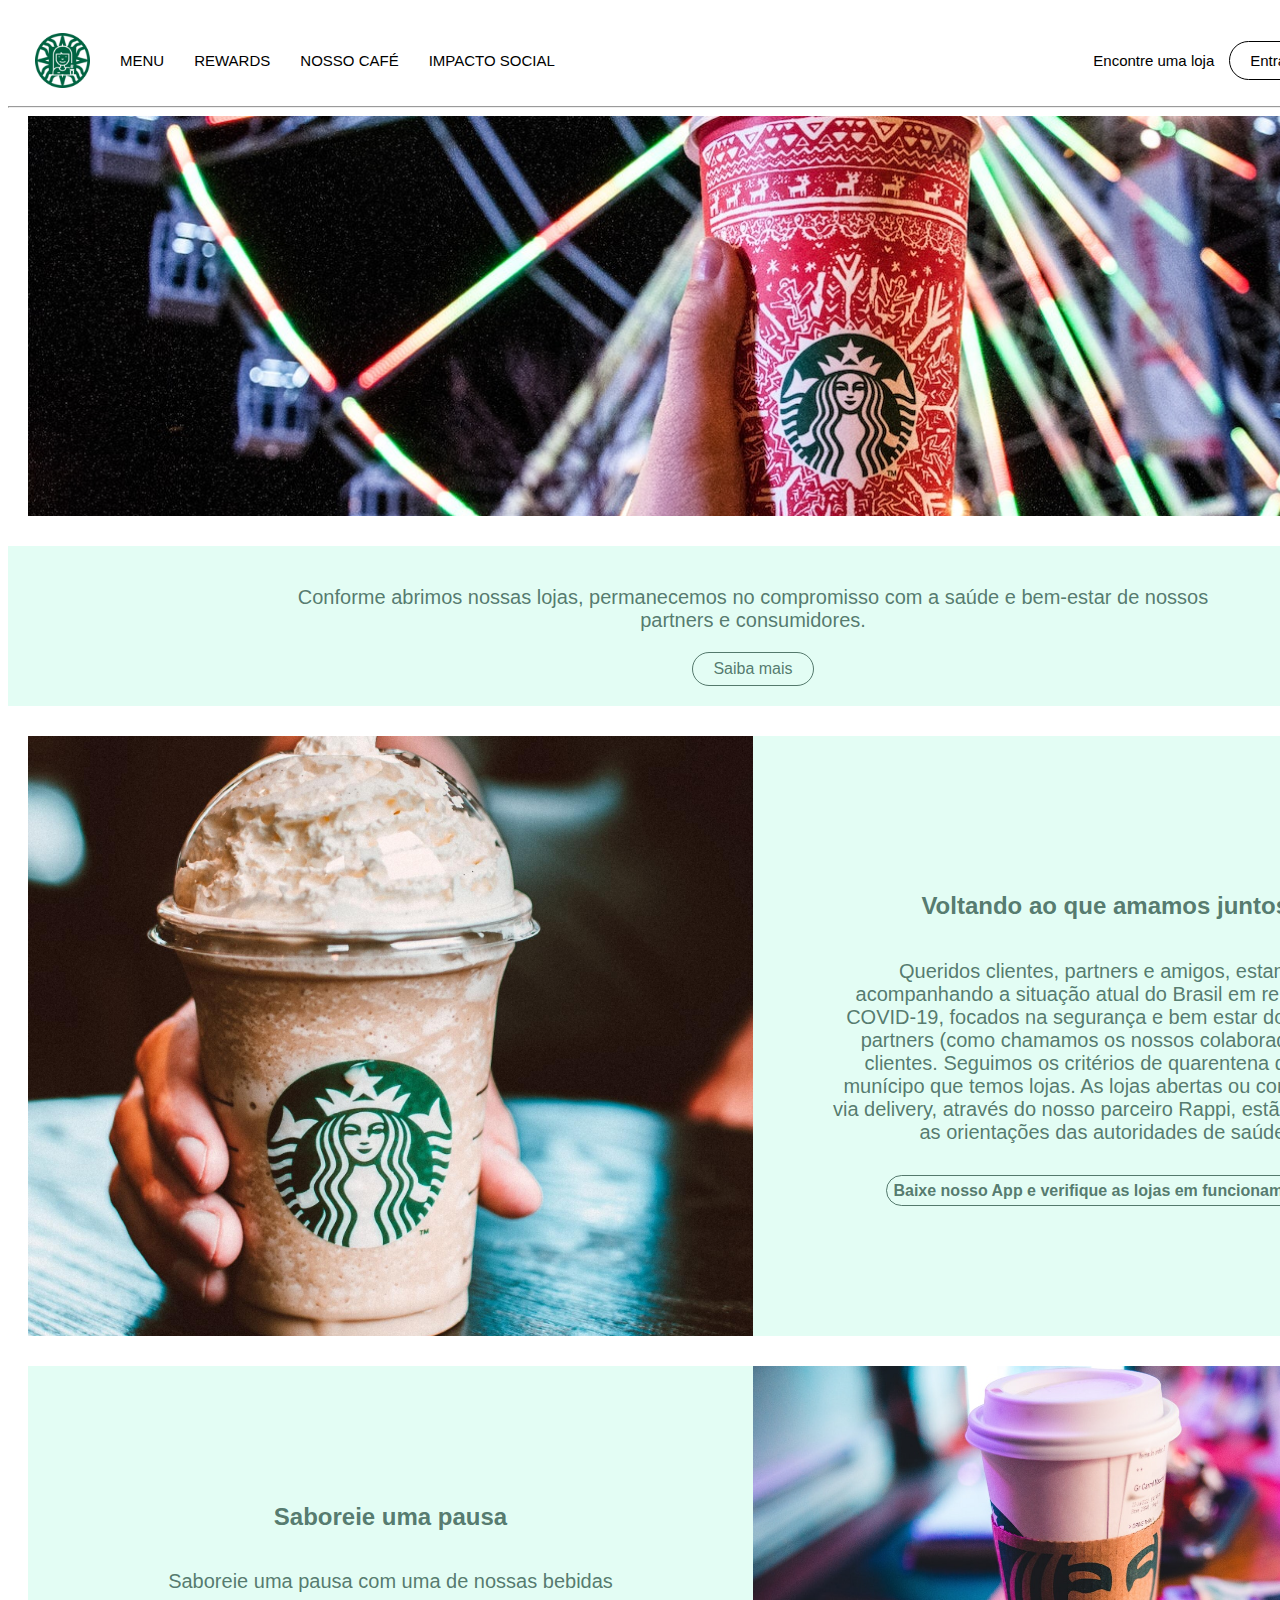
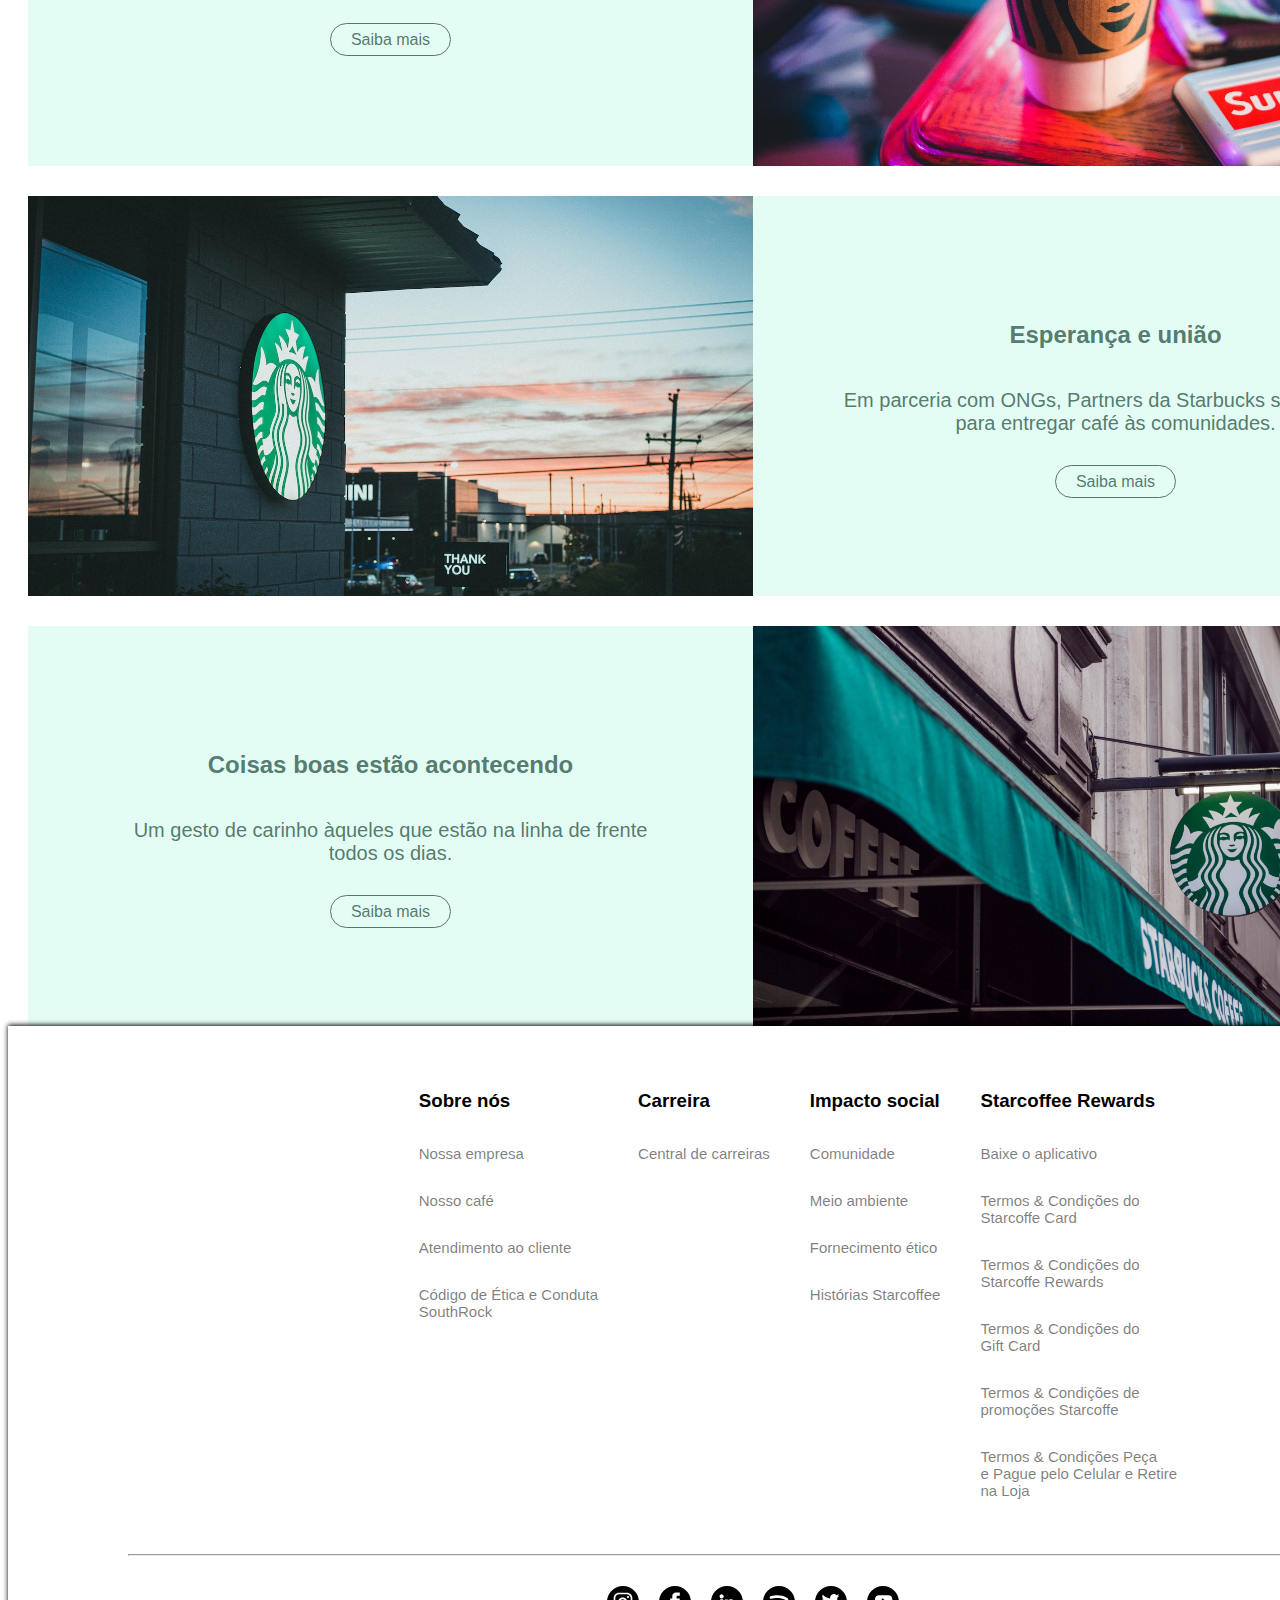
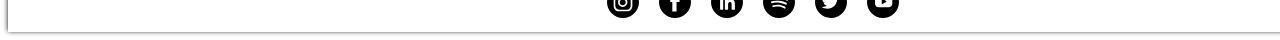
<file: index.html>
<!DOCTYPE html>
<html lang="en">
<head>
    <meta charset="UTF-8">
    <meta http-equiv="X-UA-Compatible" content="IE=edge">
    <meta name="viewport" content="width=device-width, initial-scale=1.0">
    <title>StarCoffee coffee company - Home</title>
    <link rel="stylesheet" href="css/index.css" >
    <link rel="shortcut icon" href="img/logo.png" type="image/x-icon">
</head>
<body>
    <header>
    <div class="cab">
       <div class="le">
        <img class="logo" src="img/logo.png">
        <a href="#">MENU</a>
        <a href="#">REWARDS</a>
        <a href="#">NOSSO CAFÉ</a>
        <a href="#">IMPACTO SOCIAL</a>
       </div>
       <div class="ri">
        <a href="#" class="aim">Encontre uma loja</a>
        <a href="login.html" class="br">Entrar</a>
        <a href="#" class="pr">Participe agora</a>
       </div>
    </div>
    <hr>

    </header>
    <nav>
        <div class="f1">
        </div>
        <div class="f2">
            <p>
                Conforme abrimos nossas lojas, permanecemos no compromisso com a saúde e bem-estar de nossos<br>
                 partners e consumidores.
            </p>
            <a href="#" class="saiba">Saiba mais</a>
        </div>
        <div class="f3">
            <div class="im">
            </div>
            <div class="tex">
                <h2>
                    Voltando ao que amamos juntos
                </h2>
            <p>
                Queridos clientes, partners e amigos, estamos<br>
                 acompanhando a situação atual do Brasil em relação ao<br>
                  COVID-19, focados na segurança e bem estar dos nossos<br>
                   partners (como chamamos os nossos colaboradores) e<br>
                    clientes. Seguimos os critérios de quarentena de cada<br>
                     munícipo que temos lojas. As lojas abertas ou com entrega<br>
                      via delivery, através do nosso parceiro Rappi, estão seguindo<br>
                       as orientações das autoridades de saúde.
            </p>
            <br>
            <div class="but">
            <a href="#">Baixe nosso App e verifique as lojas em funcionamento</a>
            </div>
            </div>
        </div>
        <div class="f4">
            <div class="tex2">
            <h2>
                Saboreie uma pausa
            </h2>
            <p>Saboreie uma pausa com uma de nossas bebidas</p>
            <br>
            <div>
            <a href="#" class="saiba">Saiba mais</a>
            </div>
            </div>
            <div class="im2"></div>
        </div>
        <div class="f5">
            <div class="im3"></div>
            <div class="tex3">
            <h2>
                Esperança e união
            </h2>
            <p>Em parceria com ONGs, Partners da Starbucks se mobilizam<br>
                 para entregar café às comunidades.</p>
                 <br>
                 <div>
            <a href="#" class="saiba">Saiba mais</a>
            </div>
            </div>
        </div>
        <div class="f4">
            <div class="tex2">
            <h2>
                Coisas boas estão acontecendo
            </h2>
            <p>Um gesto de carinho àqueles que estão na linha de frente<br>
                 todos os dias.</p>
            <br>
            <div>
            <a href="#" class="saiba">Saiba mais</a>
            </div>
            </div>
            <div class="im4"></div>
        </div>
    </nav>
    <footer>
      <div class="ter">  
        <div class="lis">
            <h3>
                Sobre nós
            </h3>
                <a href="#">Nossa empresa</a>
                <a href="#">Nosso café</a>
                <a href="#">Atendimento ao cliente</a>
                <a href="#">Código de Ética e Conduta<br> SouthRock</a>
        </div>
        <div class="lis">
            <h3>
                Carreira
            </h3>
            <a href="#">Central de carreiras</a>
        </div>
        <div class="lis">
            <h3>
                Impacto social
            </h3>
                <a href="#">Comunidade</a>
                <a href="#">Meio ambiente</a>
                <a href="#">Fornecimento ético</a>
                <a href="#">Histórias Starcoffee</a>
        </div>
        <div class="lis">
            <h3>
                Starcoffee Rewards
            </h3>
                <a href="#">Baixe o aplicativo</a>
                <a href="#">Termos & Condições do<br> Starcoffe Card</a>
                <a href="#">Termos & Condições do<br> Starcoffe Rewards</a>
                <a href="#">Termos & Condições do<br> Gift Card</a>
                <a href="#">Termos & Condições de<br> promoções Starcoffe</a>
                <a href="#">Termos & Condições Peça<br> e Pague pelo Celular e Retire<br> na Loja</a>
        </div>
      </div>
      <hr class="x">
      <div class="mage">
        <a href="#"><img src="img/icon-instagram.svg"></a>
        <a href="#"><img src="img/icon-facebook.svg"></a>
        <a href="#"><img src="img/icon-linkedin.svg"></a>
        <a href="#"><img src="img/icon-spotify.svg"></a>
        <a href="#"><img src="img/icon-twitter.svg"></a>
        <a href="#"><img src="img/icon-youtube.svg"></a>
      </div>
    </footer>
    
</body>
</html>
</file>
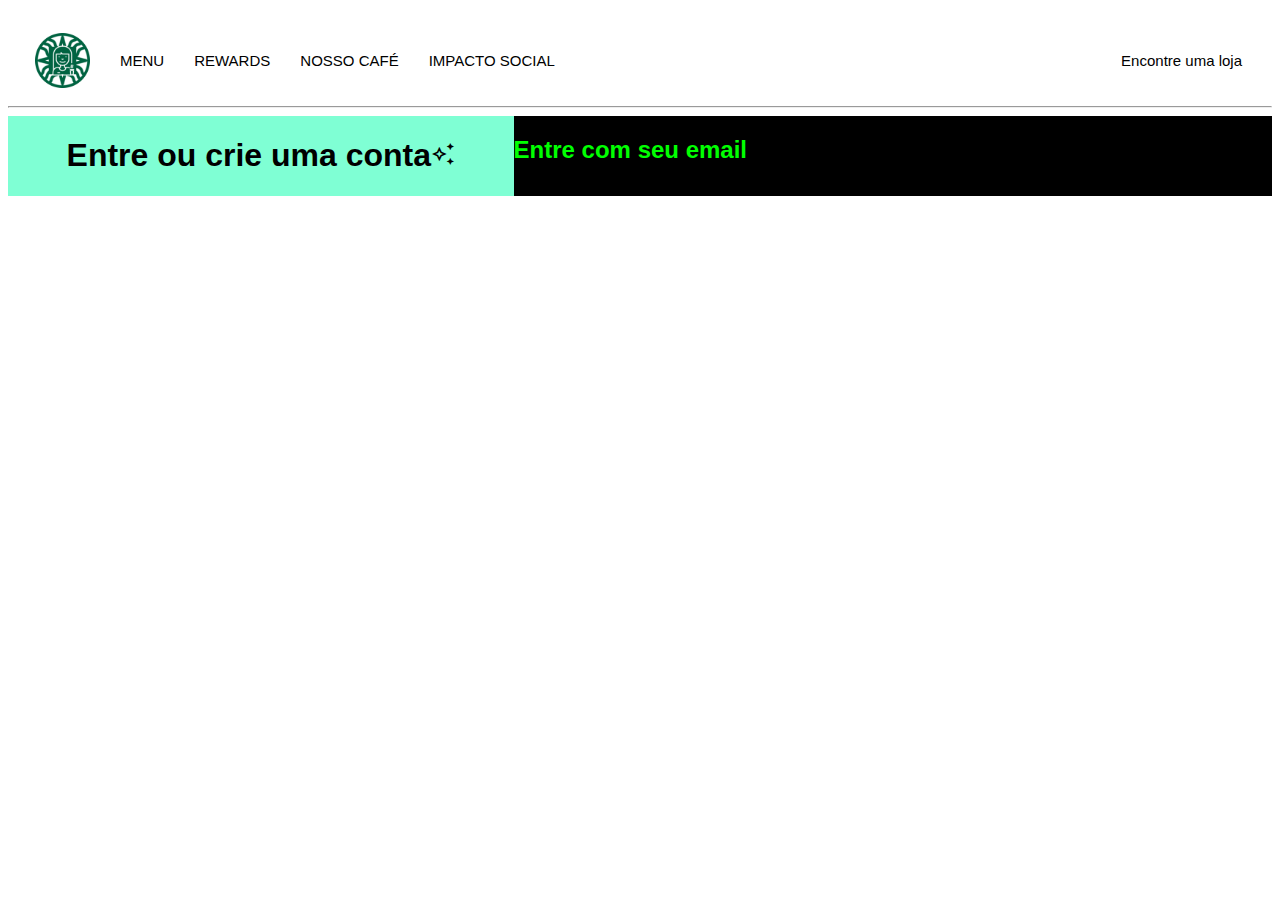
<file: login.html>
<!DOCTYPE html>
<html lang="en">
<head>
    <meta charset="UTF-8">
    <meta http-equiv="X-UA-Compatible" content="IE=edge">
    <meta name="viewport" content="width=device-width, initial-scale=1.0">
    <title>StarCoffee coffee company - Login</title>
    <link rel="stylesheet" href="/css/login.css">
    <link rel="shortcut icon" href="/img/logo.png" type="image/x-icon">
    <link rel="stylesheet" href="https://fonts.googleapis.com/css2?family=Material+Symbols+Outlined:opsz,wght,FILL,GRAD@20..48,100..700,0..1,-50..200" />
</head>
<body>
    <header>
        <div class="cab">
           <div class="le">
            <img class="logo" src="/img/logo.png">
            <a href="#">MENU</a>
            <a href="#">REWARDS</a>
            <a href="#">NOSSO CAFÉ</a>
            <a href="#">IMPACTO SOCIAL</a>
           </div>
           <div class="ri">
            <a href="#" class="aim">Encontre uma loja</a>
           </div>
        </div>
        <hr>
        </header>
        <nav>
            <div class="esq">
                <h1>
                    Entre ou crie uma conta<span class="material-symbols-outlined">
                        auto_awesome
                        </span>
                </h1>
            </div>
            <div class="dir">
                <div class="log">
                    <h2>
                        Entre com seu email
                    </h2>
                </div>
            </div>
        </nav>
    
</body>
</html>
</file>
<file: css/index.css>
body {
    display: flex;
    flex-direction: column;
    flex-wrap: wrap;
}
.cab {
    font-family: 'Franklin Gothic Medium', 'Arial Narrow', Arial, sans-serif;
    display: flex;
    justify-content: space-between;
    min-height: 90px;
    flex-wrap: wrap;
}
.le {
    display: flex;
    align-items: center;
    padding-left: 27px;
    padding-top: 15px;
    flex-wrap: wrap;
}
.logo {
    width: 55px;
    height: 55px;
    margin-right: 15px;
    flex-wrap: wrap;
}
.le > a {
    margin: 15px;
    text-decoration: none;
    color: black;
    font-size: 15px;
}
.le > a:hover {
    color: rgb(1, 196, 1);
}
.ri {
    display: flex;
    align-items: center;
    margin: 15px;
    font-size: 15px;
    padding-top: 15px;
    flex-wrap: wrap;
}
.ri > a {
    margin-right: 15px;
    text-decoration: none;
}
.aim {
    color: black;
}
.br {
    padding: 10px;
    padding-left: 20px;
    padding-right: 20px;
    border: solid 1px black;
    border-radius: 90px;
    color: black;
    transition: 100ms;
}
.br:hover {
    padding-top: 7px;
    padding-bottom: 7px;
    box-shadow: 0 2px 5px black;
    transition: 100ms;
}
.pr {
    background-color: black;
    border-radius: 90px;
    padding-top: 10px;
    padding-bottom: 10px;
    padding-left: 20px;
    padding-right: 20px;
    color: white;
    transition: 100ms;
}
.pr:hover {
    padding-top: 7px;
    padding-bottom: 7px;
    box-shadow: 0 2px 5px black;
    transition: 100ms;
}
nav {
    display: flex;
    flex-direction: column;
    font-family: sans-serif;
    flex-wrap:  wrap;
}
.f1 {
    background-image: url(../img/capasite.jpg);
    background-size: cover;
    width: 1450px;
    height: 400px;
    margin: 0 auto;
    flex-wrap: wrap;
}
.f2 {
    background-color: rgba(124, 244, 204, 0.21);
    display: flex;
    flex-direction: column;
    margin: 0 auto;
    margin-top: 30px;
    padding: 20px;
    width: 1450px;
    height: 120px;
    align-items: center;
    flex-wrap: nowrap;
}
.f2 > p {
    text-align: center;
    color: rgba(49, 89, 76, 0.807);
}
.saiba {
    padding: 7px;
    padding-left: 20px;
    padding-right: 20px;
    border: solid 1px rgba(49, 89, 76, 0.807);
    border-radius: 90px;
    color: rgba(49, 89, 76, 0.807);
    transition: 100ms;
    text-decoration: none;
}
.saiba:hover {
    padding-top: 5px;
    padding-bottom: 5px;
    padding-left: 15px;
    padding-right: 15px;
    box-shadow: 0 1px 2px black;
    transition: 100ms;
    background-color: rgba(90, 153, 133, 0.085);
    font-size: 15px;
}
.f3 {
    background-color: rgba(124, 244, 204, 0.21);
    width: 1450px;
    margin: 0 auto;
    margin-top: 30px;
    display: flex;
    height: 600px;
    flex-wrap: wrap;
}
.im {
    background-image: url(../img/site1.jpg);
    background-size: cover;
    width: 725px;
    flex-wrap: wrap;
}
.tex {
    display: flex;
    flex-direction: column;
    align-items: center;
    justify-content: center;
    padding-left: 80px;
    color: rgba(49, 89, 76, 0.807) ;
    flex-wrap: wrap;
}
h2 {
    text-align: center;
    align-items: center;
    justify-content: center;
}
.tex > p {
    text-align: center;
}
p {
    font-size: 20px;
    font-weight: 400;
}
.but > a {
    border: 1px solid rgba(49, 89, 76, 0.807);
    text-decoration: none;
    border-radius: 90px;
    color: rgba(49, 89, 76, 0.807);
    padding: 6px;
    font-weight: 600;
    transition: 100ms;
}
.but > a:hover {
    font-size: 14px;
    transition: 100ms;
    box-shadow: 0 1px 3px black;
    background-color: rgba(90, 153, 133, 0.085);
}
.f4 {
    background-color: rgba(124, 244, 204, 0.21);
    width: 1450px;
    margin: 0 auto;
    margin-top: 30px;
    display: flex;
    height: 400px;
    flex-wrap: wrap;
}
.im2 {
    background-image: url(../img/site2.jpg);
    background-size: cover;
    width: 725px;
    flex-wrap: wrap;
}
.tex2 {
    display: flex;
    text-align: center;
    flex-direction: column;
    align-items: center;
    justify-content: center;
    color: rgba(49, 89, 76, 0.807) ;
    width: 725px;
    flex-wrap: wrap;
}
.im3 {
    background-image: url(../img/site3.jpg);
    background-size: cover;
    width: 725px;
    flex-wrap: wrap;
}
.f5 {
    background-color: rgba(124, 244, 204, 0.21);
    width: 1450px;
    margin: 0 auto;
    margin-top: 30px;
    display: flex;
    height: 400px;
    flex-wrap: wrap;
}
.tex3 {
    display: flex;
    text-align: center;
    flex-direction: column;
    align-items: center;
    justify-content: center;
    color: rgba(49, 89, 76, 0.807) ;
    width: 725px;
    flex-wrap: wrap;
}
.im4 {
    background-image: url(../img/site4.jpg);
    background-size: cover;
    width: 725px;
    flex-wrap: wrap;
}
footer {
    box-shadow: 0px -1px 5px black;
    flex-wrap: wrap;
}
.ter {
    display: flex;
    flex-direction: row;
    font-family: sans-serif;
    justify-content: center;
    margin-top: 25px;
    padding-left: 90px;
    flex-wrap: wrap;
}
.lis {
    padding: 20px;
    display: flex;
    flex-direction: column;
    flex-wrap: wrap;
}
.lis > a {
    text-decoration: none;
    color: rgba(0, 0, 0, 0.518);
    margin-top: 15px;
    margin-bottom: 15px;
    font-size: 15px;
}
.lis > a:hover {
    color: black;
}
.mage {
    display: flex;
    flex-direction: row;
    align-items: center;
    justify-content: center;
    flex-wrap: wrap;
}
.mage > a {
    margin: 10px;
}
.x {
    margin: 20px;
    margin-left: 120px;
    margin-right: 120px;
    flex-wrap: wrap;
}
</file>
<file: css/login.css>
.material-symbols-outlined {
  font-variation-settings:
  'FILL' 0,
  'wght' 400,
  'GRAD' 0,
  'opsz' 48
}
.cab {
    font-family: 'Franklin Gothic Medium', 'Arial Narrow', Arial, sans-serif;
    display: flex;
    justify-content: space-between;
    min-height: 90px;
    flex-wrap: wrap;
}
.le {
    display: flex;
    align-items: center;
    padding-left: 27px;
    padding-top: 15px;
    flex-wrap: wrap;
}
.logo {
    width: 55px;
    height: 55px;
    margin-right: 15px;
    flex-wrap: wrap;
}
.le > a {
    margin: 15px;
    text-decoration: none;
    color: black;
    font-size: 15px;
}
.le > a:hover {
    color: rgb(1, 196, 1);
}
.ri {
    display: flex;
    align-items: center;
    margin: 15px;
    font-size: 15px;
    padding-top: 15px;
    flex-wrap: wrap;
}
.ri > a {
    margin-right: 15px;
    text-decoration: none;
}
.aim {
    color: black;
}
.br {
    padding: 10px;
    padding-left: 20px;
    padding-right: 20px;
    border: solid 1px black;
    border-radius: 90px;
    color: black;
    transition: 100ms;
}
.br:hover {
    padding-top: 7px;
    padding-bottom: 7px;
    box-shadow: 0 2px 5px black;
    transition: 100ms;
}
.pr {
    background-color: black;
    border-radius: 90px;
    padding-top: 10px;
    padding-bottom: 10px;
    padding-left: 20px;
    padding-right: 20px;
    color: white;
    transition: 100ms;
}
.pr:hover {
    padding-top: 7px;
    padding-bottom: 7px;
    box-shadow: 0 2px 5px black;
    transition: 100ms;
}
.esq {
    display: flex;
    align-items: center;
    justify-content: center;
    background-color: aquamarine;
}
.dir {
    display: flex;
    flex-direction: column;
    flex-wrap: wrap;
    background-color: black;
}
nav {
    display: flex;
    flex-direction: row;
    font-family: sans-serif;
}
.log > h2 {
    color: rgb(0, 255, 0);
}
.dir {
    width: 60%;
}
.esq {
    width: 40%;
}
</file>
